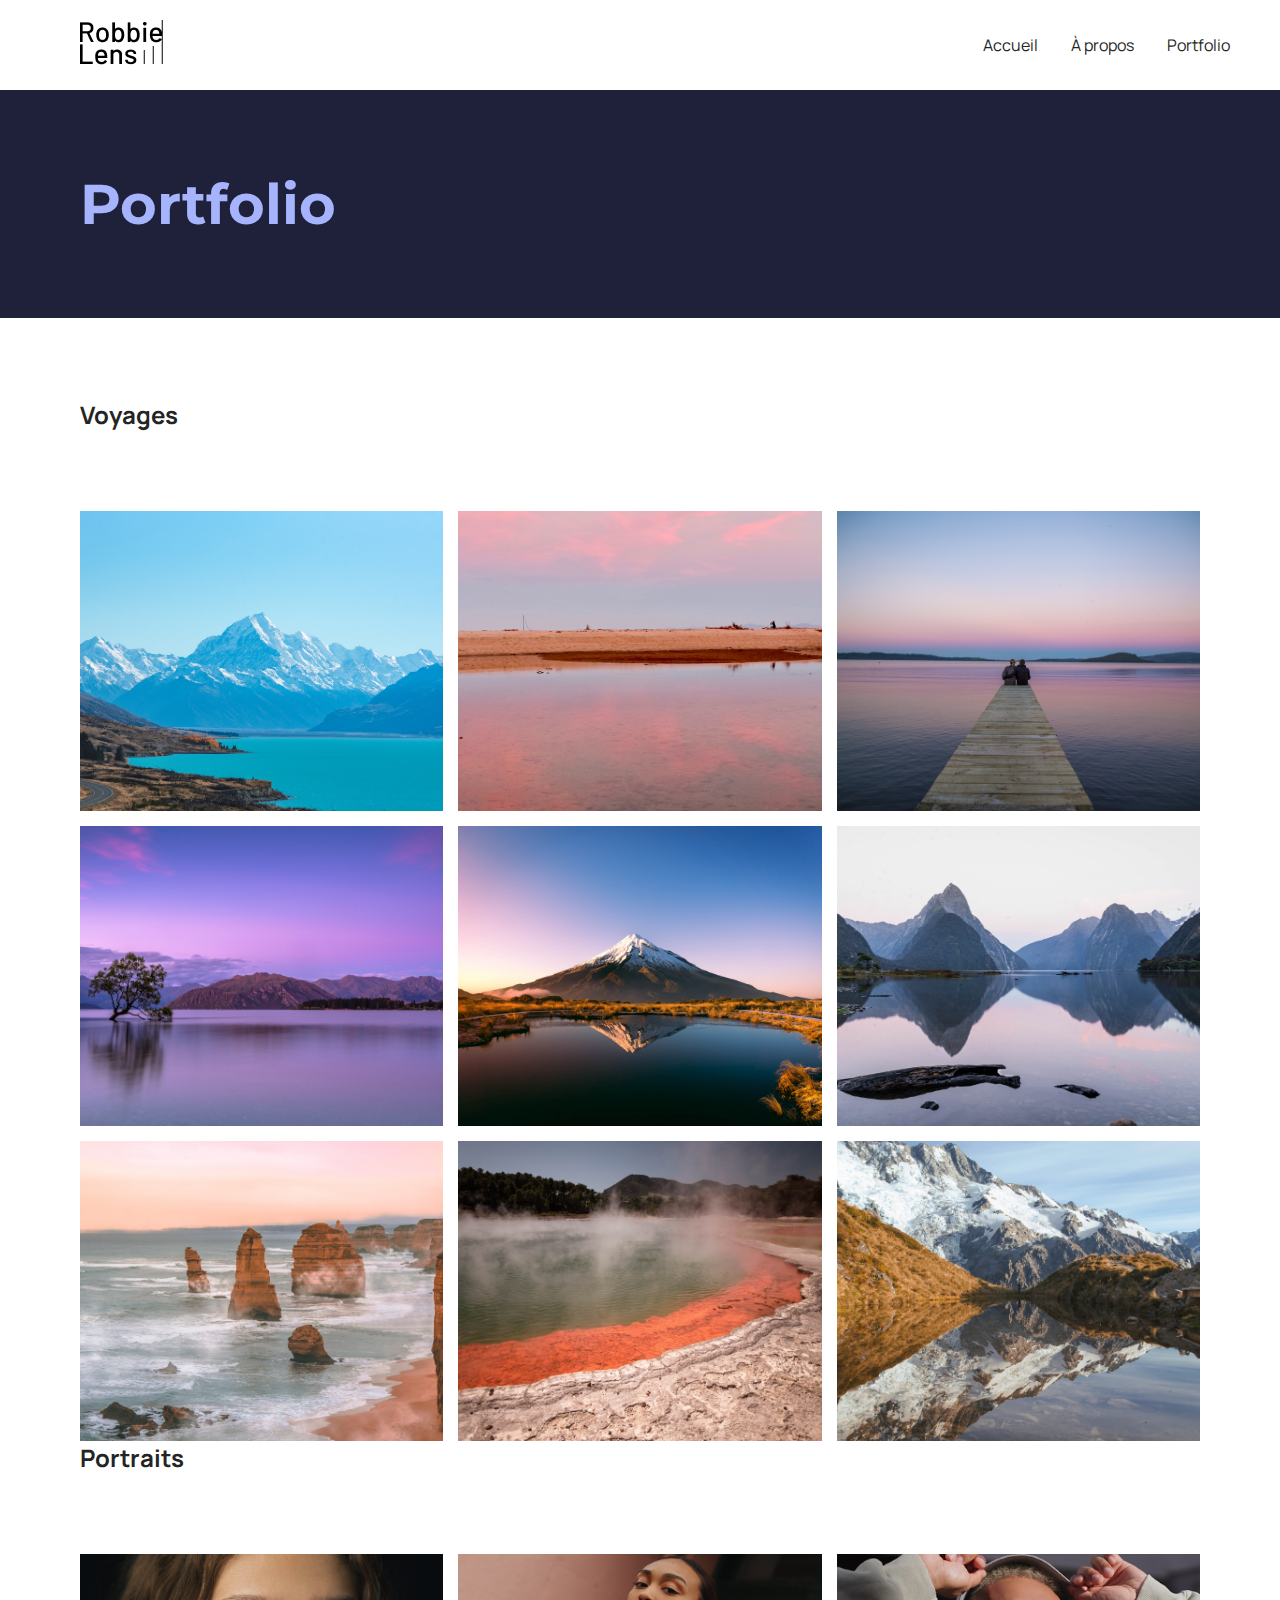
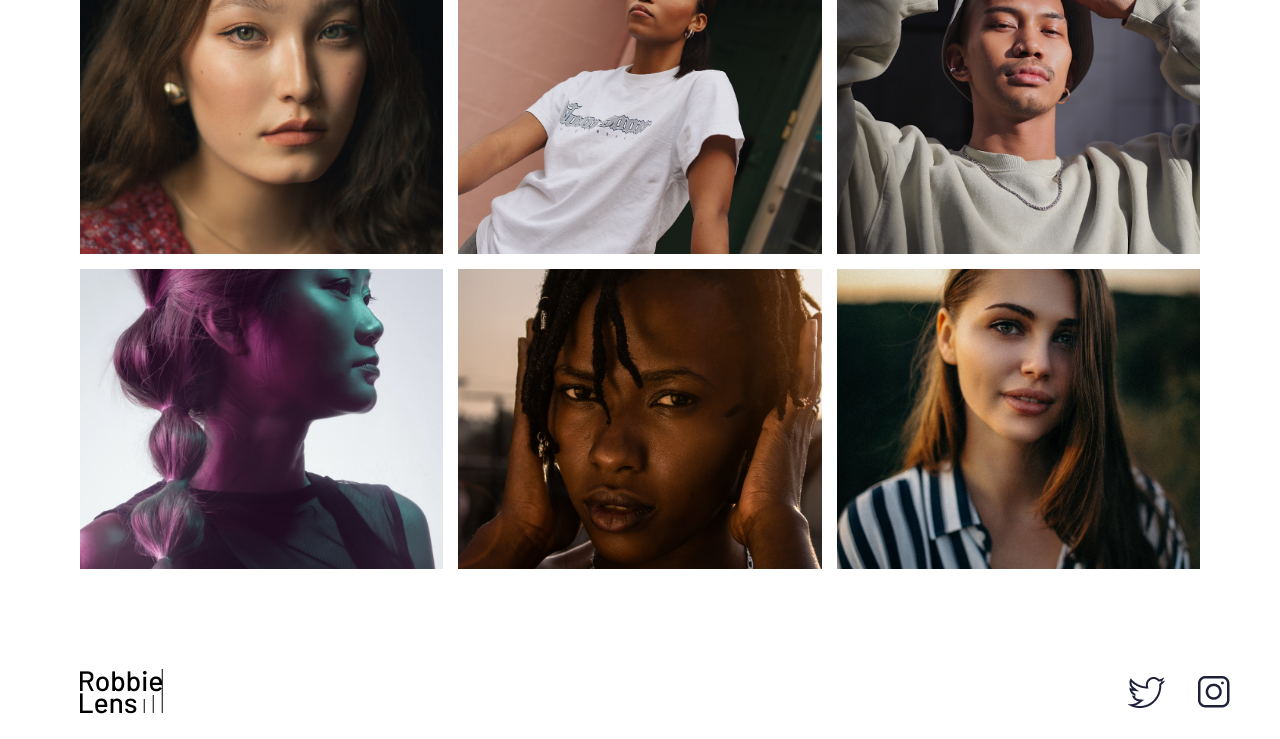
<file: portfolio.html>
<!DOCTYPE html>
<html lang="fr">

<head>
    <meta charset="utf-8" >
    <title>Portfolio - Robbie Lens Photographie</title>
    <link  rel="stylesheet" href="style/style.css">
    <link  rel="stylesheet" href="style/portfolio.css">
    <link rel="preconnect" href="https://fonts.googleapis.com">
    <link rel="preconnect" href="https://fonts.gstatic.com" crossorigin>
    <link href="https://fonts.googleapis.com/css2?family=Manrope&family=Montserrat&display=swap" rel="stylesheet">
</head>

<body>
    <header>
        <nav>
            <a href="index.html" class="lien-icone">
                <img src="logo.png" alt="Logo Robbie Lens" >
            </a>
            <div>
                <a href="index.html">Accueil</a>
                <a href="demo/a propos.html">À propos</a>
                <a href="portfolio.html">Portfolio</a>
            </div>
        </nav>
    </header>
    <main>
        <section>
            <h1>Portfolio</h1>
        </section>
        <section class="portfolio-section-photos">
            <h2>Voyages</h2>
            <div class="grid-paysages">
                <a href="portfolio/paysage1.jpg" class="lien-conteneur-image">
                    <img src="portfolio/paysage1.jpg" alt="" >
                    <div class="photo-hover">Voir la photo</div>
                </a>

                <a href="portfolio/paysage2.jpg" class="lien-conteneur-image" >
                    <img src="portfolio/paysage2.jpg" alt="" >
                    <div class="photo-hover">Voir la photo</div>
                </a>

                <a href="portfolio/paysage3.jpg" class="lien-conteneur-image">
                    <img src="portfolio/paysage3.jpg" alt="" >
                    <div class="photo-hover">Voir la photo</div>
                </a>

                <a href="portfolio/paysage4.jpg" class="lien-conteneur-image">
                    <img src="portfolio/paysage4.jpg" alt="" >
                    <div class="photo-hover">Voir la photo</div>
                </a>

                <a href="portfolio/paysage5.jpg" class="lien-conteneur-image">
                    <img src="portfolio/paysage5.jpg" alt="" >
                    <div class="photo-hover">Voir la photo</div>
                </a>

                <a href="portfolio/paysage6.jpg" class="lien-conteneur-image">
                    <img src="portfolio/paysage6.jpg" alt="" >
                    <div class="photo-hover">Voir la photo</div>
                </a>

                <a href="portfolio/paysage7.jpg" class="lien-conteneur-image">
                    <img src="portfolio/paysage7.jpg" alt="" >
                    <div class="photo-hover">Voir la photo</div>
                </a>

                <a href="portfolio/paysage8.jpg" class="lien-conteneur-image">
                    <img src="portfolio/paysage8.jpg" alt="" >
                    <div class="photo-hover">Voir la photo</div>
                </a>

                <a href="portfolio/paysage9.jpg" class="lien-conteneur-image">
                    <img src="portfolio/paysage9.jpg" alt="" >
                    <div class="photo-hover">Voir la photo</div>
                </a>

            </div>
            
            <!-- Créez ici votre grid Voyages -->
            <h2>Portraits</h2>
            <!-- Créez ici votre grid Portraits -->
            <div class="grid-portraits">
                <a href="portfolio/portrait1.jpg" class="lien-conteneur-image">
                    <img src="portfolio/portrait1.jpg" alt="" >
                    <div class="photo-hover">Voir la photo</div>
                </a>

                <a href="portfolio/portrait2.jpg" class="lien-conteneur-image">
                    <img src="portfolio/portrait2.jpg" alt="" >
                    <div class="photo-hover">Voir la photo</div>
                </a>

                <a href="portfolio/portrait3.jpg" class="lien-conteneur-image">
                    <img src="portfolio/portrait3.jpg" alt="" >
                    <div class="photo-hover">Voir la photo</div>
                </a>

                <a href="portfolio/portrait4.jpg" class="lien-conteneur-image">
                   <img src="portfolio/portrait4.jpg" alt="" >
                   <div class="photo-hover">Voir la photo</div>
                </a>

                <a href="portfolio/portrait5.jpg" class="lien-conteneur-image">
                    <img src="portfolio/portrait5.jpg" alt="" >
                    <div class="photo-hover">Voir la photo</div>
                </a>

                <a href="portfolio/portrait1.jpg" class="lien-conteneur-image" >
                    <img src="portfolio/portrait6.jpg" alt="" >
                    <div class="photo-hover">Voir la photo</div>
                </a>

            </div>
        </section>
    </main>
    <footer>
        <a href="index.html" class="lien-icone">
            <img src="logo.png" alt="Logo Robbie Lens" >
        </a>
        <div>
            <a target="_blank" href="https://twitter.com/" class="lien-icone">
                <img src="twitter.png" alt="Logo Twitter" >
            </a>
            <a target="_blank" href="https://www.instagram.com/" class="lien-icone">
                <img src="instagram.png" alt="Logo Instagram" >
            </a>
        </div>
    </footer>
</body>

</html>
</file>
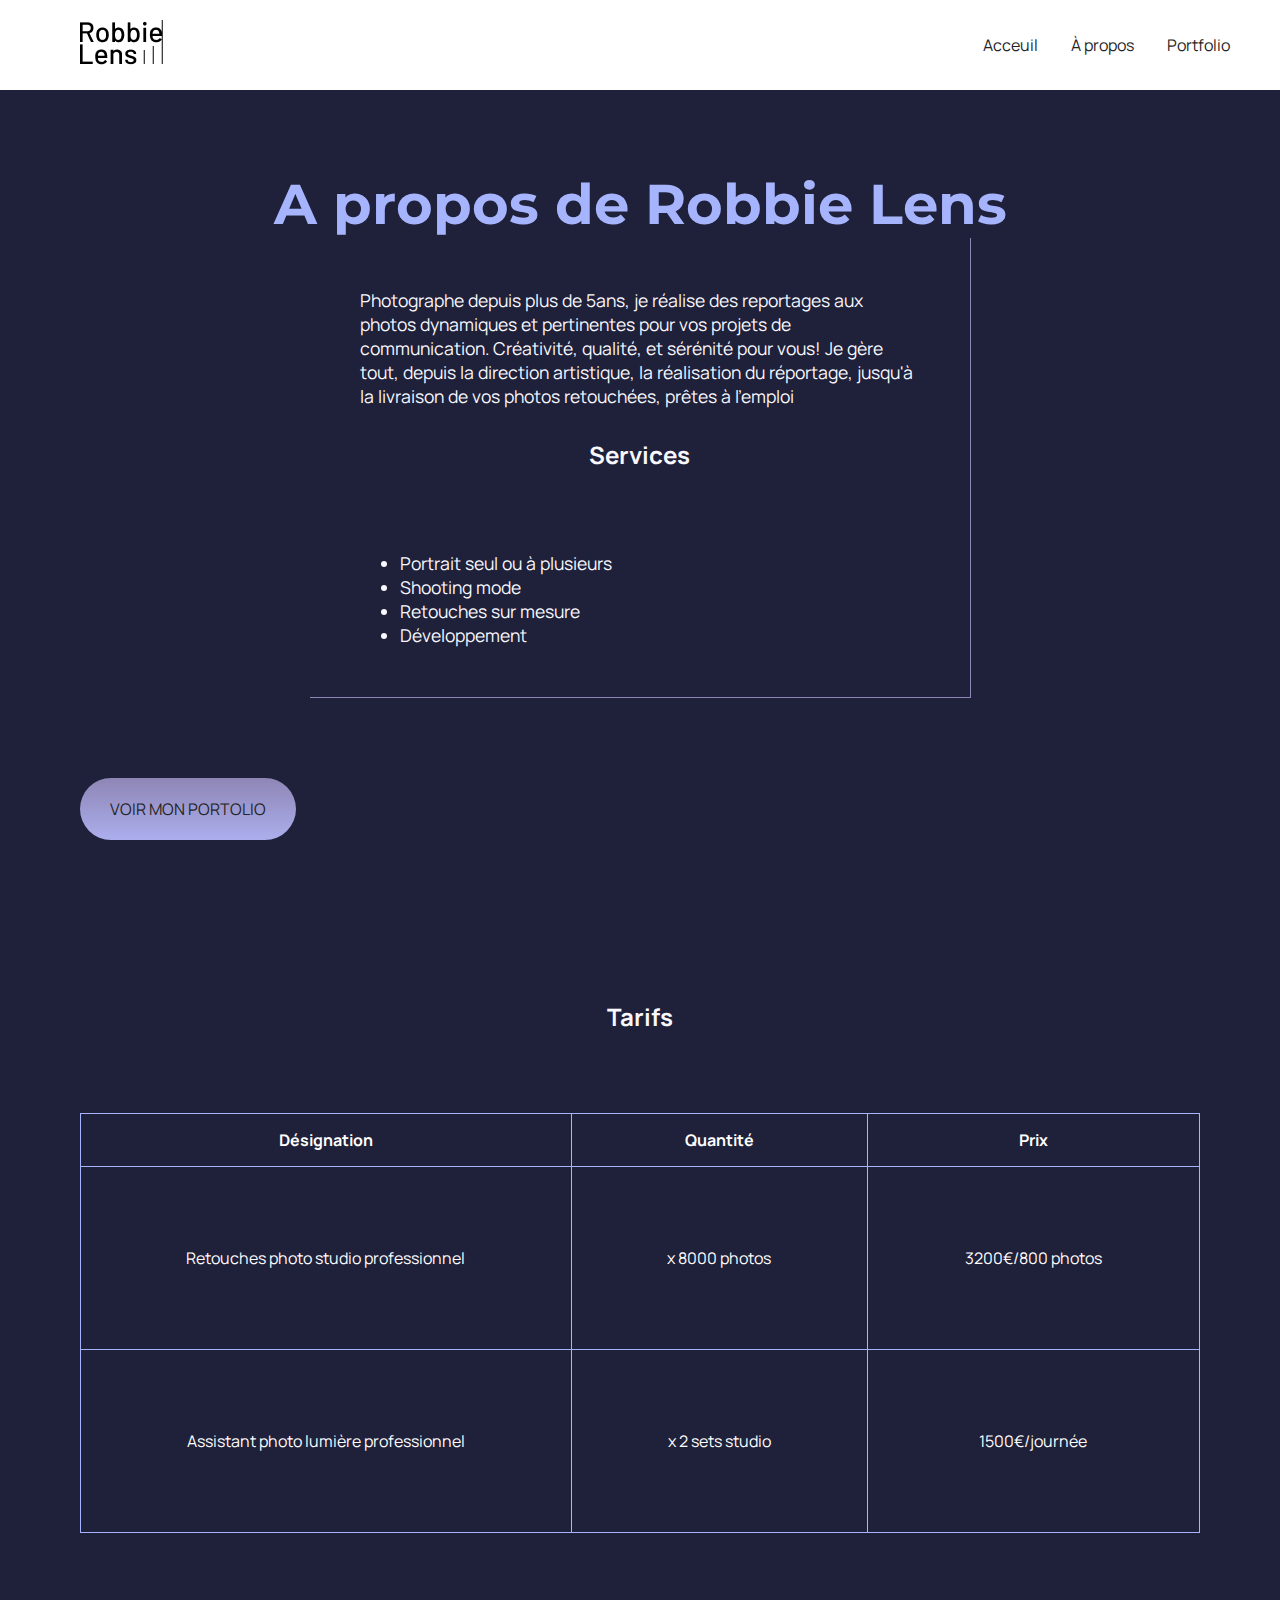
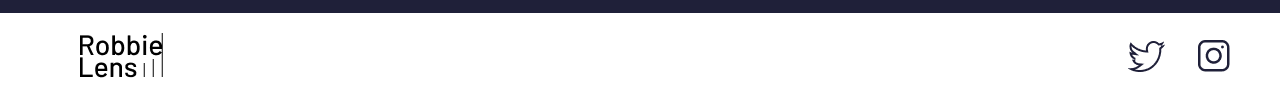
<file: demo/a propos.html>
<!DOCTYPE html>
 <html lang="fr">
   <head>
      <meta charset="utf-8">
      <meta name="viewport" content="width=device-width,initial-scale=1.0">
      <title>A pros- Robbie Lens Photographie</title>
      <link  rel="stylesheet" href="../style/style.css">
        <link  rel="stylesheet" href="../style/a-propos.css">
      <link rel="preconnect" href="https://fonts.googleapis.com">
       <link rel="preconnect" href="https://fonts.gstatic.com" crossorigin>
       <link href="https://fonts.googleapis.com/css2?family=Caprasimo&family=Inter&family=Montez&family=Montserrat:ital,wght@0,700;1,200&display=swap" rel="stylesheet">
       <link rel="preconnect" href="https://fonts.googleapis.com">
       <link rel="preconnect" href="https://fonts.gstatic.com" crossorigin>
       <link href="https://fonts.googleapis.com/css2?family=Caprasimo&family=Inter&family=Manrope:wght@200&family=Montez&family=Montserrat:ital,wght@0,700;1,200&display=swap" rel="stylesheet">
    </head>
    <body>
         <!-- ceci est un commentaire-->
         <header>
            <nav> 
               <a href="../index.html" class="lien-icone">
                  <img src ="../logo.png" alt="Logo Robbie-lens" title="Acceuil"/>
               </a>
               <div>
                     <a href="../index.html" class="lien-icone">Acceuil</a>
                     <a href="a propos.html"> À propos</a>
                     <a href="../portfolio.html">Portfolio</a>
               </div>
            
            </nav>
         </header >

         <main class="a-propos-main">
            <section>
                       
                  <h1>A propos de Robbie Lens</h1>
                  <div class = "carre-contenu"> 
                        <p>Photographe depuis plus de 5ans, je réalise des reportages aux photos dynamiques et pertinentes pour 
                           vos projets de communication. Créativité, qualité, et sérénité pour vous! Je gère tout, depuis la 
                           direction artistique, la réalisation du réportage, jusqu'à la livraison de vos photos retouchées, 
                           prêtes à l'emploi
                        </p>

                        <h2>Services</h2>
                        <ul>
                           <li>Portrait seul ou à plusieurs </li>
                           <li>Shooting mode</li>
                           <li>Retouches sur mesure</li>
                           <li>Développement </li>
                        </ul>
                  </div>

                  <div class="cta"  >
                         <a href="../portfolio.html"> VOIR MON PORTOLIO</a>
                  </div>
            </section>
            <section class ="section-tarif">
                 <h2>Tarifs</h2>
                  <table>
                     
                     <thead>
                        <tr>
                           <th>Désignation</th>
                           <th>Quantité</th>
                           <th>Prix</th>
                        </tr>
                     </thead>

                     <tbody>
                              <tr>
                                 <td>Retouches photo studio professionnel</td>
                                 <td>x 8000 photos</td>
                                 <td>3200€/800 photos</td>
                              </tr>
                              <tr>
                                 <td>Assistant photo lumière professionnel</td>
                                 <td>x 2 sets studio</td>
                                 <td>1500€/journée</td>
                              </tr>
                     </tbody>
                  </table>

         
            </section>

         </main>

         <footer>
            <a href="../index.html" class="lien-icone"> 
               <img src ="../logo.png" alt="Logo Roobie len" title="Acceuil"/>
            </a>
            <div>
               <a  target="_blank"  href="https://twitter.com/" class="lien-icone"> 
                  <img src ="../twitter.png" alt="Image twitter" title="Twitter"/>
               </a>
               <a  target="_blank"  href="https://www.instagram.com/" class="lien-icone">
                  <img src ="../instagram.png" alt="Image instagram" title="Instagram"/>
               </a>
            </div>
               
         
         </footer >
         
    </body>


 </html>
</file>
<file: style/style.css>
* {
  margin: 0;
}

body {
  font-family: 'Manrope', sans-serif;
  font-size: 1em;
  background-color: #1f2039;
}

a {
  color: #242424;
  text-decoration: none;
}

em {
  color: #a5b4fc;
  font-style: normal;
}

h1 {
  font-size: 3.5em;
  color: #a5b4fc;
  font-family: 'Montserrat', sans-serif;
}

h2 {
  color: #f9f8ff;
}

p,
li {
  font-size: 1.1em;
  color: #f9f8ff;
}

header,
footer {
  background-color: white;
  padding: 20px 50px;
}

.cta {
  display: inline-block;
  background: linear-gradient(#8e86b5, #acaeed);
  color: white;
  border-radius: 50px;
  padding: 20px 30px;
}

a:hover {
  text-decoration: underline;
}

.cta:hover {
  background: linear-gradient(#696484, #8788ba);
  text-decoration: none;
}

.lien-icone {
  margin-left: 30px;
}

.lien-icone:hover {
  opacity: 0.5;
}

section {
  padding: 80px;
}

footer,
nav {
  display: flex;
  flex-direction: row;
  align-items: center;
  justify-content: space-between;
}

nav a {
  margin-left: 30px;
}

@media screen and (max-width: 996px){
  nav {
    flex-direction: column;
    justify-content: center;
    align-items: center;
  }
  h1{
    font-size: 2em;
  }
  header nav img{
    margin-bottom: 20px;
  }
  header,footer{
    padding: 20px 20px;
  }
  section{
    padding:50px 20px 50px 20px,
  }
  nav a {
    margin-left: 10px;
    margin-right: 10px;
  }

}
</file>
<file: style/portfolio.css>
.portfolio-section-photos {
  background-color: white;
}

.portfolio-section-photos h2 {
  color: #242424;
  margin-bottom: 80px;
}

.grid-paysages {
  display: grid;
  grid-template-columns: 1fr 1fr 1fr;
  grid-template-rows: 300px 300px 300px;
  gap: 15px;
}

.grid-portraits {
  display: grid;
  grid-template-columns: 1fr 1fr 1fr;
  grid-template-rows: 300px 300px;
  gap: 15px;
}

.grid-paysages img,
.grid-portraits img {
  width: 100%;
  height: 100%;
  object-fit: cover;
}

.lien-conteneur-image {
  position: relative;
}

.photo-hover {
  position: absolute;
  top: 0;
  left: 0;
  right: 0;
  bottom: 0;
  display: flex;
  align-items: center;
  justify-content: center;
  font-size: 1.5em;
  color: white;
  background-color: rgba(0, 0, 0, 0.7);
  display: none;
}

.lien-conteneur-image:hover .photo-hover {
  display: flex;
}
@media screen and (max-width: 996px){
  .grid-paysages,.grid-portraits{
    grid-template-columns: 1fr;
    gap :15px

  }
  
  
}
</file>
<file: style/a-propos.css>
.carre-contenu {
  border-right: 1px solid #8e86b5;
  border-bottom: 1px solid #8e86b5;
  padding: 50px;
  width: 50%;
  margin: auto;
  margin-bottom: 80px;
}

.carre-contenu h2 {
  margin-top: 30px;
}

.carre-contenu ul {
  margin-top: 30px;
}

.carre-contenu + div {
  text-align: center;
}

.a-propos-main {
    margin: auto;
}
table {

  color: white;
  text-align: center;
  width:100%;
  border-collapse: collapse;
  margin: auto;
}
td,th{
  padding:15px;
  border: 1px solid #a5b4fc;
}


td{
  padding:80px;
}

h2{
  margin-bottom: 80px;
}
h1,h2{
  text-align: center;
}
@media screen and (max-width: 996px){
  .section-tarif {
    display: none;
  }
  
  
}
</file>
